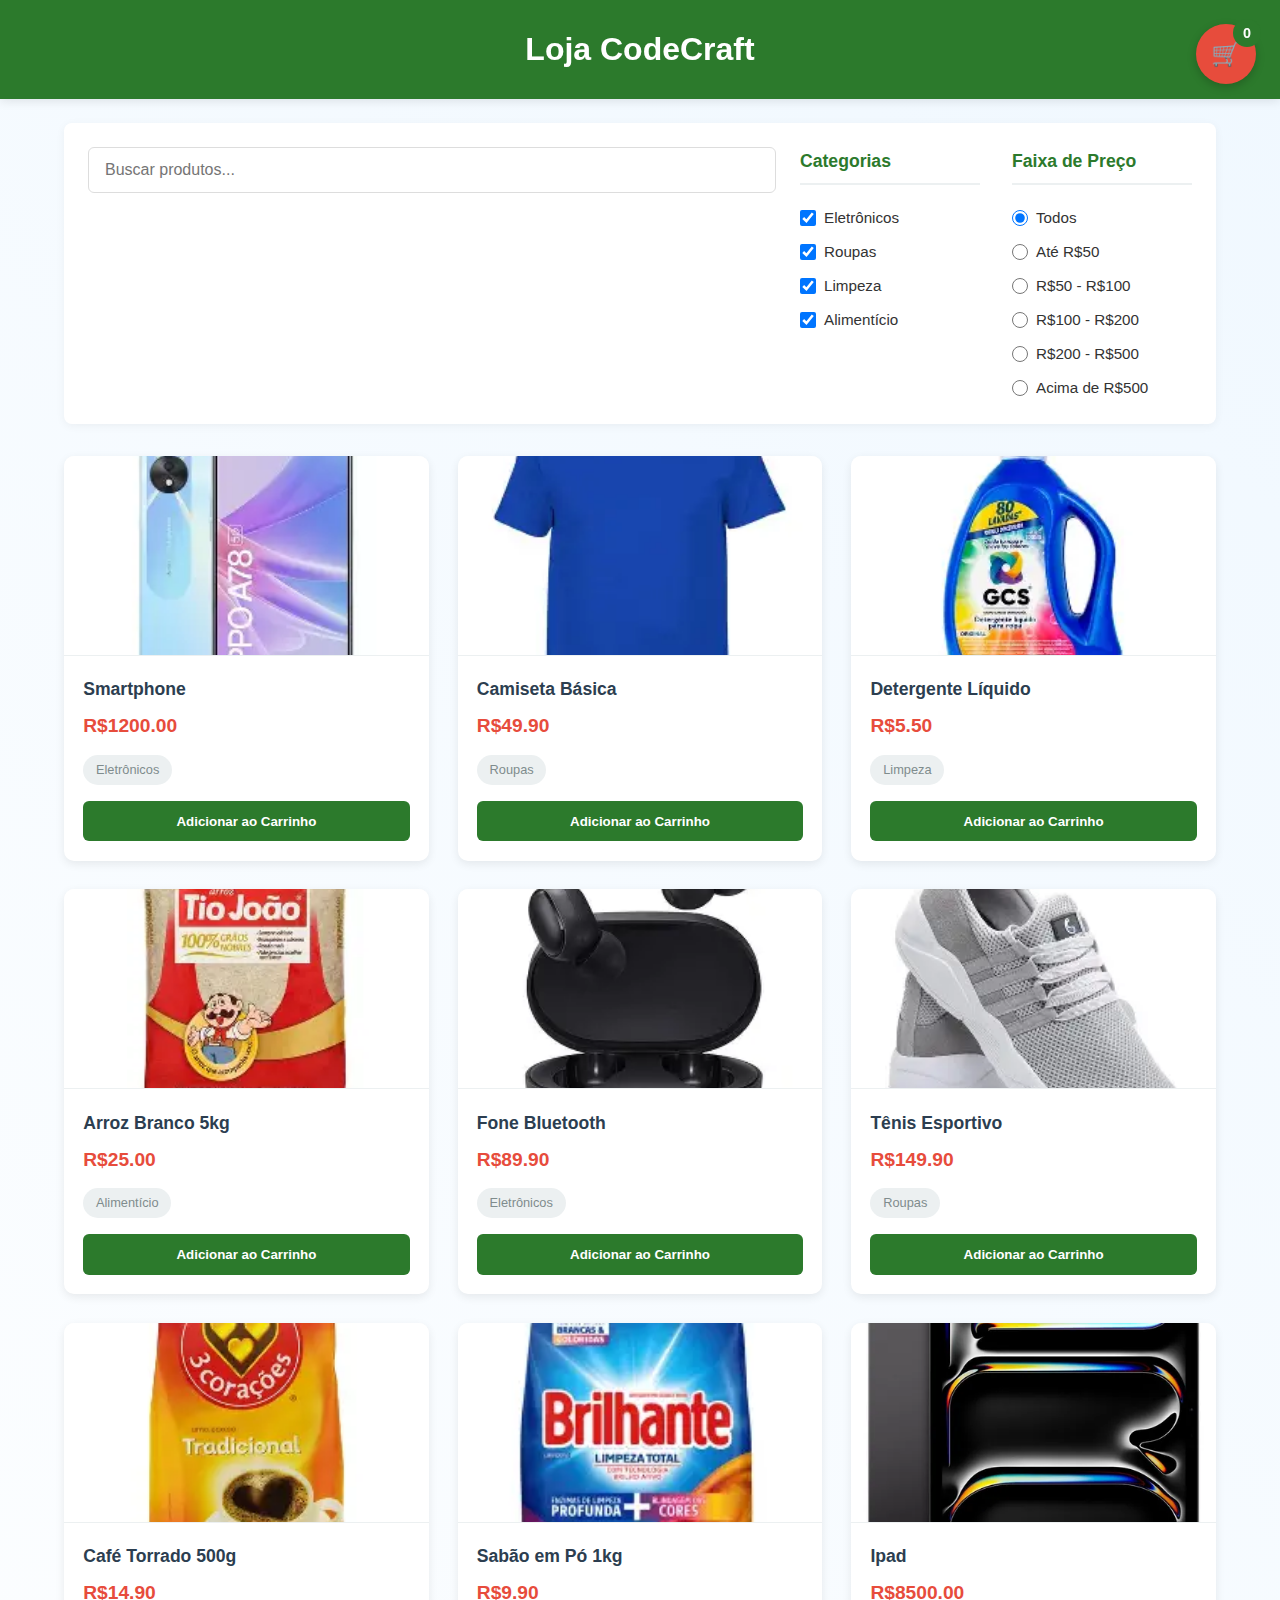
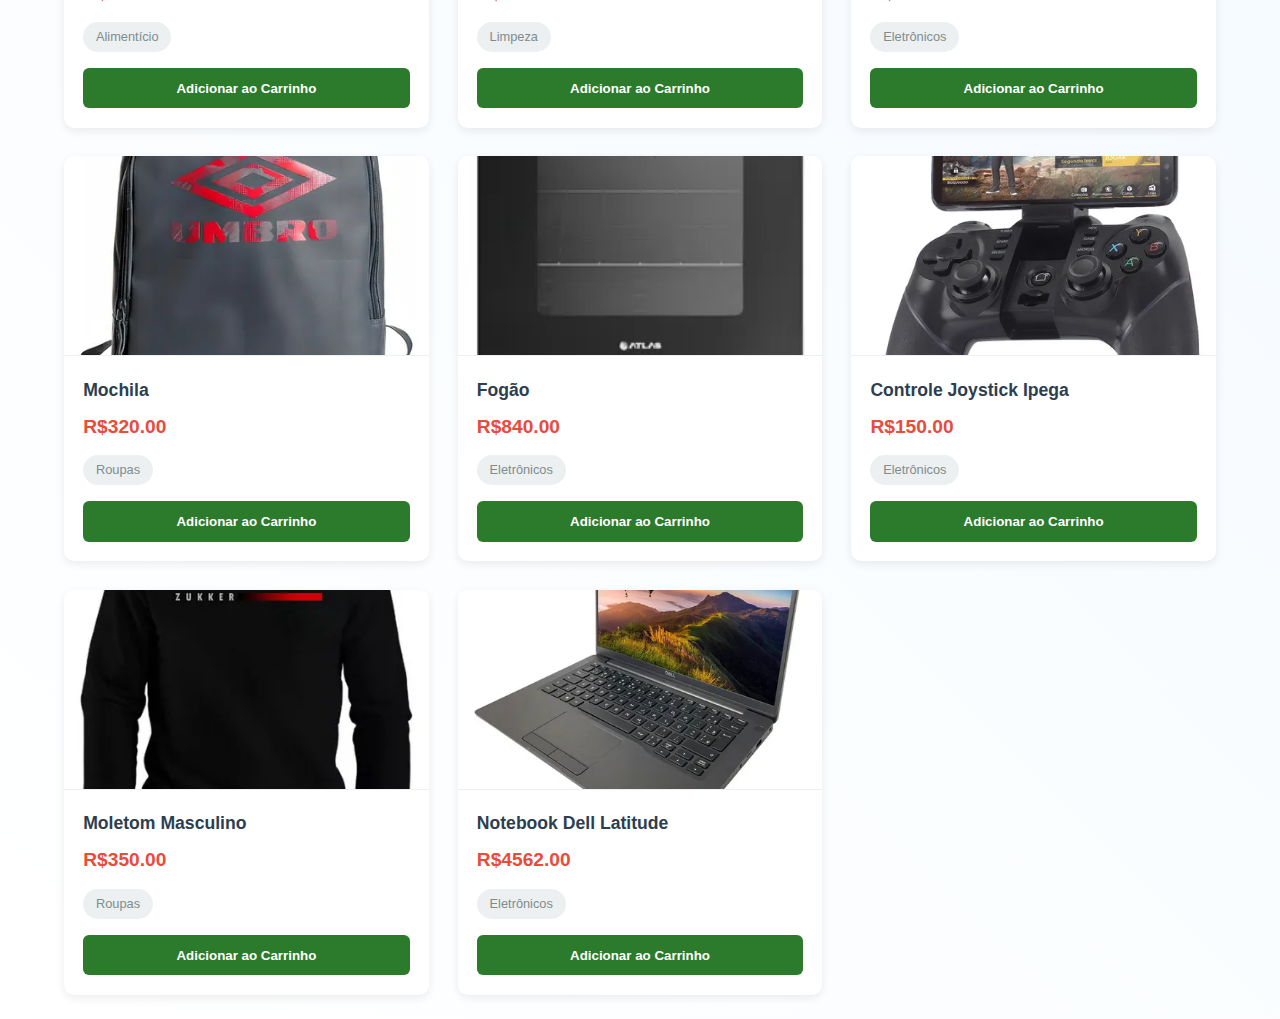
<file: index.html>
<!DOCTYPE html>
<html lang="pt-BR">
<head>
    <meta charset="UTF-8">
    <meta name="viewport" content="width=device-width, initial-scale=1.0">
    <title>Loja Virtual</title>
    <link rel="stylesheet" href="styles.css">
</head>
<body>
    <header>
        <h1>Loja CodeCraft</h1>
    </header>

    <div class="container">
        <div class="search-filter-container">
            <div class="search-box">
                <input type="text" id="search-input" placeholder="Buscar produtos...">
            </div>
            
            <div class="filters">
                <div class="filter-group">
                    <h3>Categorias</h3>
                    <div class="category-filter" id="category-filters">
                        <!-- Categorias serão preenchidas via JavaScript -->
                    </div>
                </div>
                
                <div class="filter-group">
                    <h3>Faixa de Preço</h3>
                    <div class="price-filter" id="price-filters">
                        <label>
                            <input type="radio" name="price-range" value="all" checked> Todos
                        </label>
                        <label>
                            <input type="radio" name="price-range" value="0-50"> Até R$50
                        </label>
                        <label>
                            <input type="radio" name="price-range" value="50-100"> R$50 - R$100
                        </label>
                        <label>
                            <input type="radio" name="price-range" value="100-200"> R$100 - R$200
                        </label>
                        <label>
                            <input type="radio" name="price-range" value="200-500"> R$200 - R$500
                        </label>
                        <label>
                            <input type="radio" name="price-range" value="500+"> Acima de R$500
                        </label>
                    </div>
                </div>
            </div>
        </div>
        
        <div class="products-grid" id="products-container">
            <!-- Produtos serão preenchidos via JavaScript -->
        </div>
    </div>
    
    <button class="cart-button" id="cart-button">
        🛒
        <span class="cart-count" id="cart-count">0</span>
    </button>
    
    <div class="modal" id="cart-modal">
        <div class="modal-content">
            <div class="modal-header">
                <h2 class="modal-title">Seu Carrinho</h2>
                <button class="close-button" id="close-modal">&times;</button>
                <div class="cart-actions">
    <button id="finalizar-compra" class="checkout-button">Finalizar Compra</button>
            </div>
            </div>
            
            <div class="cart-items" id="cart-items">
                <!-- Itens do carrinho serão preenchidos via JavaScript -->
                <div class="no-products">Seu carrinho está vazio</div>
            </div>
            
            <div class="cart-total" id="cart-total">
                Total: R$0.00
            </div>
        </div>
    </div>
    

    <script src="script.js"></script>
</body>
</html>
</file>
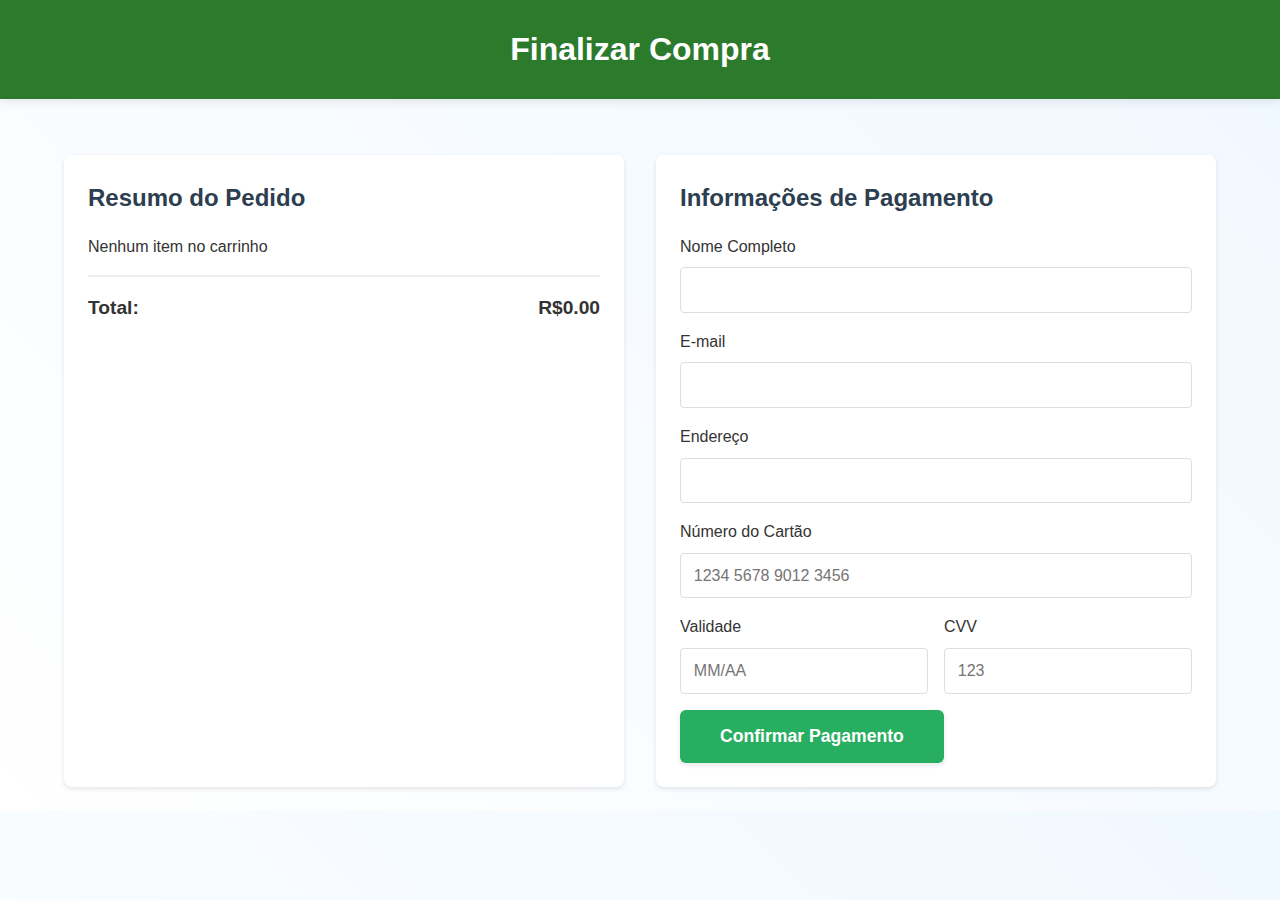
<file: pagamento.html>
<!DOCTYPE html>
<html lang="pt-BR">
<head>
    <meta charset="UTF-8">
    <meta name="viewport" content="width=device-width, initial-scale=1.0">
    <title>Finalizar Compra</title>
    <link rel="stylesheet" href="styles.css">
    <link rel="stylesheet" href="pagamento.css">
</head>
<body>
    <header>
        <h1>Finalizar Compra</h1>
    </header>

    <div class="container">
        <div class="checkout-container">
            <div class="order-summary">
                <h2>Resumo do Pedido</h2>
                <div id="order-items">
                    <!-- Itens serão preenchidos via JavaScript -->
                </div>
                <div class="order-total">
                    <span>Total:</span>
                    <span id="order-total-amount">R$0.00</span>
                </div>
            </div>
            
            <div class="payment-form">
                <h2>Informações de Pagamento</h2>
                <form id="payment-form">
                    <div class="form-group">
                        <label for="nome">Nome Completo</label>
                        <input type="text" id="nome" required>
                    </div>
                    
                    <div class="form-group">
                        <label for="email">E-mail</label>
                        <input type="email" id="email" required>
                    </div>
                    
                    <div class="form-group">
                        <label for="endereco">Endereço</label>
                        <input type="text" id="endereco" required>
                    </div>
                    
                    <div class="form-group">
                        <label for="cartao">Número do Cartão</label>
                        <input type="text" id="cartao" placeholder="1234 5678 9012 3456" required>
                    </div>
                    
                    <div class="form-row">
                        <div class="form-group">
                            <label for="validade">Validade</label>
                            <input type="text" id="validade" placeholder="MM/AA" required>
                        </div>
                        
                        <div class="form-group">
                            <label for="cvv">CVV</label>
                            <input type="text" id="cvv" placeholder="123" required>
                        </div>
                    </div>
                    
                    <button type="submit" class="checkout-button">Confirmar Pagamento</button>
                </form>
            </div>
        </div>
    </div>

    <script src="pagamento.js"></script>
</body>
</html>
</file>
<file: styles.css>
:root {
    --primary-color: #2c7a2c;
    --secondary-color: #2c7a2c;
    --accent-color: #e74c3c;
    --light-color: #ecf0f1;
    --dark-color: #2c3e50;
    --text-color: #333;
    --border-color: #ddd;
    --success-color: #27ae60;
    --warning-color: #f39c12;
}

* {
    box-sizing: border-box;
    margin: 0;
    padding: 0;
    font-family: 'Segoe UI', Tahoma, Geneva, Verdana, sans-serif;
}

body {
    background-image: linear-gradient(45deg, white, #F0F8FF);
    color: var(--text-color);
    line-height: 1.6;
}

header {
    background-color: var(--primary-color);
    color: white;
    padding: 1.5rem;
    text-align: center;
    position: sticky;
    top: 0;
    z-index: 100;
    box-shadow: 0 2px 10px rgba(0,0,0,0.1);
}

.container {
    max-width: 1200px;
    margin: 0 auto;
    padding: 1.5rem;
}

/* Filtros e Busca */
.search-filter-container {
    display: flex;
    flex-wrap: wrap;
    justify-content: space-between;
    margin-bottom: 2rem;
    gap: 1.5rem;
    background-color: white;
    padding: 1.5rem;
    border-radius: 8px;
    box-shadow: 0 2px 10px rgba(0,0,0,0.05);
}

.search-box {
    flex: 1;
    min-width: 300px;
}

.search-box input {
    width: 100%;
    padding: 0.8rem 1rem;
    border: 1px solid var(--border-color);
    border-radius: 6px;
    font-size: 1rem;
    transition: border 0.3s;
}

.search-box input:focus {
    outline: none;
    border-color: var(--secondary-color);
}

.filters {
    display: flex;
    flex-wrap: wrap;
    gap: 2rem;
}

.filter-group {
    display: flex;
    flex-direction: column;
    gap: 0.8rem;
    min-width: 180px;
}

.filter-group h3 {
    font-size: 1.1rem;
    margin-bottom: 0.5rem;
    color: var(--primary-color);
    font-weight: 600;
    border-bottom: 2px solid var(--light-color);
    padding-bottom: 0.5rem;
}

.category-filter, .price-filter {
    display: flex;
    flex-direction: column;
    gap: 0.6rem;
}

.category-filter label, .price-filter label {
    display: flex;
    align-items: center;
    gap: 0.5rem;
    cursor: pointer;
    font-size: 0.95rem;
}

.category-filter input, .price-filter input {
    width: 16px;
    height: 16px;
    cursor: pointer;
}

/* Produtos */
.products-grid {
    display: grid;
    grid-template-columns: repeat(auto-fill, minmax(280px, 1fr));
    gap: 1.8rem;
    margin-top: 1rem;
}

.product-card {
    background-color: white;
    border-radius: 10px;
    overflow: hidden;
    box-shadow: 0 3px 10px rgba(0,0,0,0.08);
    transition: transform 0.3s ease, box-shadow 0.3s ease;
    display: flex;
    flex-direction: column;
}

.product-card:hover {
    transform: translateY(-5px);
    box-shadow: 0 5px 15px rgba(0,0,0,0.1);
}

.product-image {
    width: 100%;
    height: 200px;
    object-fit: cover;
    border-bottom: 1px solid var(--light-color);
}

.product-info {
    padding: 1.2rem;
    flex: 1;
    display: flex;
    flex-direction: column;
}

.product-name {
    font-size: 1.1rem;
    margin-bottom: 0.5rem;
    color: var(--dark-color);
    font-weight: 600;
}

.product-price {
    font-weight: bold;
    color: var(--accent-color);
    margin-bottom: 0.8rem;
    font-size: 1.2rem;
}

.product-category {
    display: inline-block;
    background-color: var(--light-color);
    color: #7f8c8d;
    padding: 0.3rem 0.8rem;
    border-radius: 20px;
    font-size: 0.8rem;
    margin-bottom: 1rem;
    align-self: flex-start;
}

.add-to-cart {
    width: 100%;
    padding: 0.8rem;
    background-color: var(--secondary-color);
    color: white;
    border: none;
    border-radius: 6px;
    cursor: pointer;
    font-weight: 600;
    transition: background-color 0.3s;
    margin-top: auto;
}

.add-to-cart:hover {
    background-color: #0a6a2d;
}

/* Carrinho */
.cart-button {
    position: fixed;
    top: 1.5rem;
    right: 1.5rem;
    background-color: var(--accent-color);
    color: white;
    border: none;
    border-radius: 50%;
    width: 60px;
    height: 60px;
    display: flex;
    align-items: center;
    justify-content: center;
    cursor: pointer;
    box-shadow: 0 3px 10px rgba(0,0,0,0.2);
    z-index: 101;
    font-size: 1.5rem;
    transition: transform 0.3s;
}

.cart-button:hover {
    transform: scale(1.05);
}

.cart-count {
    position: absolute;
    top: -5px;
    right: -5px;
    background-color: var(--primary-color);
    color: white;
    border-radius: 50%;
    width: 28px;
    height: 28px;
    display: flex;
    align-items: center;
    justify-content: center;
    font-size: 0.9rem;
    font-weight: bold;
}

/* Modal */
.modal {
    display: none;
    position: fixed;
    top: 0;
    left: 0;
    width: 100%;
    height: 100%;
    background-color: rgba(0,0,0,0.5);
    z-index: 200;
    justify-content: center;
    align-items: flex-start;
    padding-top: 3rem;
    overflow-y: auto;
}

.modal-content {
    background-color: white;
    width: 90%;
    max-width: 800px;
    border-radius: 10px;
    box-shadow: 0 5px 20px rgba(0,0,0,0.2);
    max-height: 80vh;
    overflow-y: auto;
    animation: modalFadeIn 0.3s ease-out;
}

@keyframes modalFadeIn {
    from {
        opacity: 0;
        transform: translateY(-20px);
    }
    to {
        opacity: 1;
        transform: translateY(0);
    }
}

.modal-header {
    display: flex;
    justify-content: space-between;
    align-items: center;
    padding: 1.5rem;
    border-bottom: 1px solid var(--light-color);
    position: sticky;
    top: 0;
    background-color: white;
    z-index: 1;
}

.modal-title {
    font-size: 1.5rem;
    color: var(--primary-color);
    font-weight: 600;
}

.close-button {
    background: none;
    border: none;
    font-size: 1.8rem;
    cursor: pointer;
    color: #7f8c8d;
    transition: color 0.3s;
    padding: 0.5rem;
}

.close-button:hover {
    color: var(--accent-color);
}

.cart-items {
    padding: 1.5rem;
}

.cart-item {
    display: flex;
    gap: 1.5rem;
    margin-bottom: 1.5rem;
    padding-bottom: 1.5rem;
    border-bottom: 1px solid var(--light-color);
    align-items: center;
}

.cart-item-image {
    width: 80px;
    height: 80px;
    object-fit: cover;
    border-radius: 6px;
    border: 1px solid var(--light-color);
}

.cart-item-details {
    flex: 1;
}

.cart-item-name {
    font-weight: 600;
    margin-bottom: 0.5rem;
    color: var(--dark-color);
}

.cart-item-price {
    color: var(--accent-color);
    margin-bottom: 0.5rem;
}

.cart-item-quantity {
    color: #7f8c8d;
    font-size: 0.9rem;
}

.remove-item {
    background: none;
    border: none;
    font-size: 1.8rem;
    cursor: pointer;
    color: #7f8c8d;
    transition: color 0.3s;
    padding: 0.5rem;
    margin-left: auto;
}

.remove-item:hover {
    color: var(--accent-color);
}

.cart-total {
    padding: 1.5rem;
    text-align: right;
    font-size: 1.3rem;
    font-weight: 600;
    border-top: 2px solid var(--light-color);
    position: sticky;
    bottom: 0;
    background-color: white;
    display: flex;
    justify-content: space-between;
}

.cart-total-label {
    color: var(--dark-color);
}

.cart-total-amount {
    color: var(--accent-color);
}

.cart-actions {
    padding: 1.5rem;
    text-align: center;
    border-top: 1px solid var(--light-color);
}

.checkout-button {
    padding: 1rem 2.5rem;
    background-color: var(--success-color);
    color: white;
    border: none;
    border-radius: 6px;
    font-size: 1.1rem;
    font-weight: 600;
    cursor: pointer;
    transition: background-color 0.3s;
    box-shadow: 0 2px 5px rgba(0,0,0,0.1);
}

.checkout-button:hover {
    background-color: #2ecc71;
}

.no-products {
    text-align: center;
    padding: 3rem;
    color: #7f8c8d;
    font-size: 1.1rem;
}

/* Notificação */
.notification {
    position: fixed;
    bottom: 20px;
    right: 20px;
    background-color: var(--success-color);
    color: white;
    padding: 1rem 1.5rem;
    border-radius: 6px;
    z-index: 1000;
    box-shadow: 0 3px 10px rgba(0,0,0,0.2);
    animation: fadeIn 0.3s, fadeOut 0.3s 2s forwards;
    display: flex;
    align-items: center;
    gap: 0.8rem;
}

.notification-icon {
    font-size: 1.5rem;
}

@keyframes fadeIn {
    from { opacity: 0; transform: translateY(20px); }
    to { opacity: 1; transform: translateY(0); }
}

@keyframes fadeOut {
    from { opacity: 1; transform: translateY(0); }
    to { opacity: 0; transform: translateY(20px); }
}

/* Responsivo */
@media (max-width: 768px) {
    .products-grid {
        grid-template-columns: repeat(auto-fill, minmax(220px, 1fr));
    }
    
    .search-filter-container {
        flex-direction: column;
    }
    
    .filters {
        flex-direction: column;
        gap: 1.5rem;
    }
    
    .filter-group {
        min-width: 100%;
    }
    
    .cart-button {
        width: 50px;
        height: 50px;
        font-size: 1.2rem;
    }
}

@media (max-width: 480px) {
    .container {
        padding: 1rem;
    }
    
    .product-card {
        border-radius: 8px;
    }
    
    .modal-content {
        width: 95%;
    }
    
    .cart-item {
        flex-direction: column;
        text-align: center;
        gap: 1rem;
    }
    
    .remove-item {
        margin-left: 0;
    }
}
</file>
<file: pagamento.css>
.checkout-container {
    display: grid;
    grid-template-columns: 1fr 1fr;
    gap: 2rem;
    margin-top: 2rem;
}

.order-summary {
    background-color: white;
    padding: 1.5rem;
    border-radius: 8px;
    box-shadow: 0 2px 5px rgba(0,0,0,0.1);
}

.order-summary h2 {
    margin-bottom: 1rem;
    color: #2c3e50;
}

.order-item {
    display: flex;
    justify-content: space-between;
    padding: 0.8rem 0;
    border-bottom: 1px solid #eee;
}

.order-item-name {
    font-weight: 500;
}

.order-item-price {
    color: #e74c3c;
}

.order-total {
    display: flex;
    justify-content: space-between;
    margin-top: 1rem;
    padding-top: 1rem;
    font-weight: bold;
    font-size: 1.2rem;
    border-top: 2px solid #eee;
}

.payment-form {
    background-color: white;
    padding: 1.5rem;
    border-radius: 8px;
    box-shadow: 0 2px 5px rgba(0,0,0,0.1);
}

.payment-form h2 {
    margin-bottom: 1rem;
    color: #2c3e50;
}

.form-group {
    margin-bottom: 1rem;
}

.form-group label {
    display: block;
    margin-bottom: 0.5rem;
    font-weight: 500;
}

.form-group input {
    width: 100%;
    padding: 0.8rem;
    border: 1px solid #ddd;
    border-radius: 4px;
    font-size: 1rem;
}

.form-row {
    display: flex;
    gap: 1rem;
}

.form-row .form-group {
    flex: 1;
}

@media (max-width: 768px) {
    .checkout-container {
        grid-template-columns: 1fr;
    }
}
</file>
